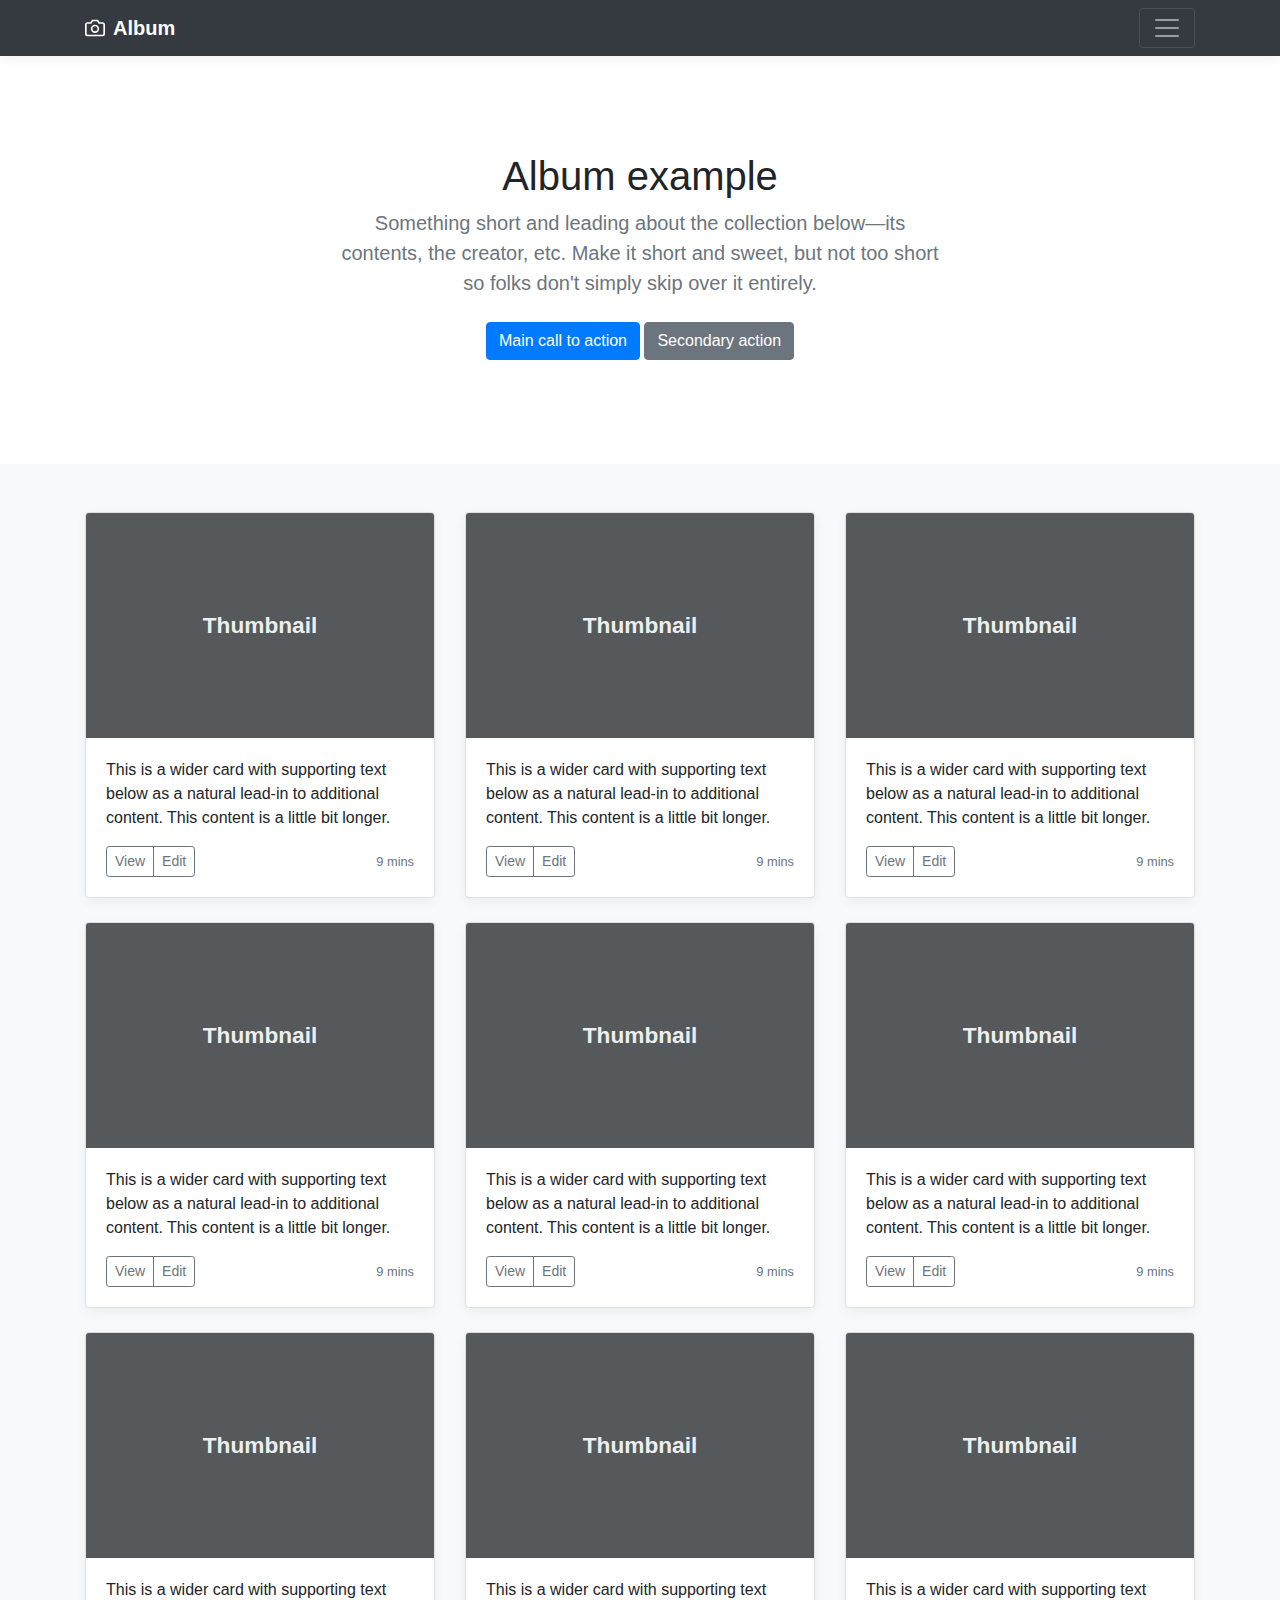
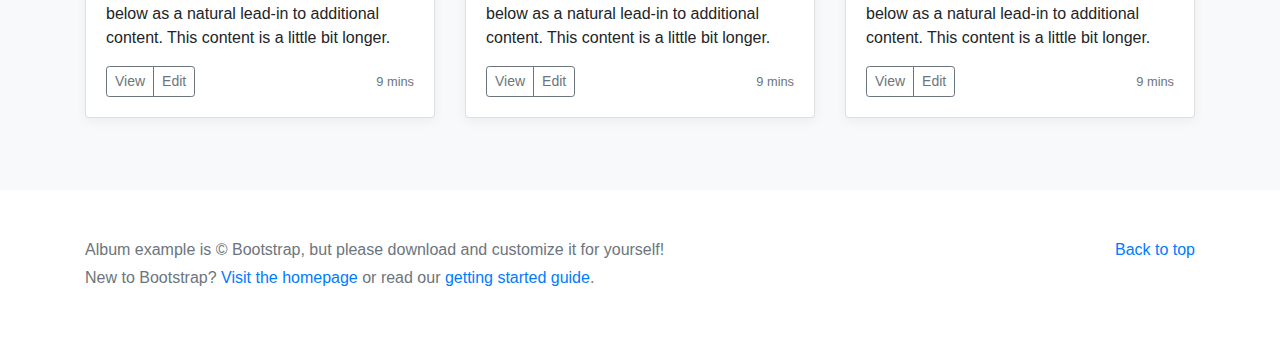
<file: static/bootstrap.html>
<!doctype html>
<html lang="en">
  <head>
    <meta charset="utf-8">
    <meta name="viewport" content="width=device-width, initial-scale=1, shrink-to-fit=no">
    <meta name="description" content="">
    <meta name="author" content="">
    <link rel="icon" href="/docs/4.0/assets/img/favicons/favicon.ico">

    <title>Album example for Bootstrap</title>

    <!-- Bootstrap core CSS -->
    <link href="bootstrap/bootstrap.min.css" rel="stylesheet">

    <!-- Custom styles for this template -->
    <link href="bootstrap/album.css" rel="stylesheet">
  </head>

  <body>

    <header>
      <div class="collapse bg-dark" id="navbarHeader">
        <div class="container">
          <div class="row">
            <div class="col-sm-8 col-md-7 py-4">
              <h4 class="text-white">About</h4>
              <p class="text-muted">Add some information about the album below, the author, or any other background context. Make it a few sentences long so folks can pick up some informative tidbits. Then, link them off to some social networking sites or contact information.</p>
            </div>
            <div class="col-sm-4 offset-md-1 py-4">
              <h4 class="text-white">Contact</h4>
              <ul class="list-unstyled">
                <li><a href="#" class="text-white">Follow on Twitter</a></li>
                <li><a href="#" class="text-white">Like on Facebook</a></li>
                <li><a href="#" class="text-white">Email me</a></li>
              </ul>
            </div>
          </div>
        </div>
      </div>
      <div class="navbar navbar-dark bg-dark box-shadow">
        <div class="container d-flex justify-content-between">
          <a href="#" class="navbar-brand d-flex align-items-center">
            <svg xmlns="http://www.w3.org/2000/svg" width="20" height="20" viewBox="0 0 24 24" fill="none" stroke="currentColor" stroke-width="2" stroke-linecap="round" stroke-linejoin="round" class="mr-2"><path d="M23 19a2 2 0 0 1-2 2H3a2 2 0 0 1-2-2V8a2 2 0 0 1 2-2h4l2-3h6l2 3h4a2 2 0 0 1 2 2z"></path><circle cx="12" cy="13" r="4"></circle></svg>
            <strong>Album</strong>
          </a>
          <button class="navbar-toggler" type="button" data-toggle="collapse" data-target="#navbarHeader" aria-controls="navbarHeader" aria-expanded="false" aria-label="Toggle navigation">
            <span class="navbar-toggler-icon"></span>
          </button>
        </div>
      </div>
    </header>

    <main role="main">

      <section class="jumbotron text-center">
        <div class="container">
          <h1 class="jumbotron-heading">Album example</h1>
          <p class="lead text-muted">Something short and leading about the collection below—its contents, the creator, etc. Make it short and sweet, but not too short so folks don't simply skip over it entirely.</p>
          <p>
            <a href="#" class="btn btn-primary my-2">Main call to action</a>
            <a href="#" class="btn btn-secondary my-2">Secondary action</a>
          </p>
        </div>
      </section>

      <div class="album py-5 bg-light">
        <div class="container">

          <div class="row">
            <div class="col-md-4">
              <div class="card mb-4 box-shadow">
                <img class="card-img-top" data-src="holder.js/100px225?theme=thumb&bg=55595c&fg=eceeef&text=Thumbnail" alt="Card image cap">
                <div class="card-body">
                  <p class="card-text">This is a wider card with supporting text below as a natural lead-in to additional content. This content is a little bit longer.</p>
                  <div class="d-flex justify-content-between align-items-center">
                    <div class="btn-group">
                      <button type="button" class="btn btn-sm btn-outline-secondary">View</button>
                      <button type="button" class="btn btn-sm btn-outline-secondary">Edit</button>
                    </div>
                    <small class="text-muted">9 mins</small>
                  </div>
                </div>
              </div>
            </div>
            <div class="col-md-4">
              <div class="card mb-4 box-shadow">
                <img class="card-img-top" data-src="holder.js/100px225?theme=thumb&bg=55595c&fg=eceeef&text=Thumbnail" alt="Card image cap">
                <div class="card-body">
                  <p class="card-text">This is a wider card with supporting text below as a natural lead-in to additional content. This content is a little bit longer.</p>
                  <div class="d-flex justify-content-between align-items-center">
                    <div class="btn-group">
                      <button type="button" class="btn btn-sm btn-outline-secondary">View</button>
                      <button type="button" class="btn btn-sm btn-outline-secondary">Edit</button>
                    </div>
                    <small class="text-muted">9 mins</small>
                  </div>
                </div>
              </div>
            </div>
            <div class="col-md-4">
              <div class="card mb-4 box-shadow">
                <img class="card-img-top" data-src="holder.js/100px225?theme=thumb&bg=55595c&fg=eceeef&text=Thumbnail" alt="Card image cap">
                <div class="card-body">
                  <p class="card-text">This is a wider card with supporting text below as a natural lead-in to additional content. This content is a little bit longer.</p>
                  <div class="d-flex justify-content-between align-items-center">
                    <div class="btn-group">
                      <button type="button" class="btn btn-sm btn-outline-secondary">View</button>
                      <button type="button" class="btn btn-sm btn-outline-secondary">Edit</button>
                    </div>
                    <small class="text-muted">9 mins</small>
                  </div>
                </div>
              </div>
            </div>

            <div class="col-md-4">
              <div class="card mb-4 box-shadow">
                <img class="card-img-top" data-src="holder.js/100px225?theme=thumb&bg=55595c&fg=eceeef&text=Thumbnail" alt="Card image cap">
                <div class="card-body">
                  <p class="card-text">This is a wider card with supporting text below as a natural lead-in to additional content. This content is a little bit longer.</p>
                  <div class="d-flex justify-content-between align-items-center">
                    <div class="btn-group">
                      <button type="button" class="btn btn-sm btn-outline-secondary">View</button>
                      <button type="button" class="btn btn-sm btn-outline-secondary">Edit</button>
                    </div>
                    <small class="text-muted">9 mins</small>
                  </div>
                </div>
              </div>
            </div>
            <div class="col-md-4">
              <div class="card mb-4 box-shadow">
                <img class="card-img-top" data-src="holder.js/100px225?theme=thumb&bg=55595c&fg=eceeef&text=Thumbnail" alt="Card image cap">
                <div class="card-body">
                  <p class="card-text">This is a wider card with supporting text below as a natural lead-in to additional content. This content is a little bit longer.</p>
                  <div class="d-flex justify-content-between align-items-center">
                    <div class="btn-group">
                      <button type="button" class="btn btn-sm btn-outline-secondary">View</button>
                      <button type="button" class="btn btn-sm btn-outline-secondary">Edit</button>
                    </div>
                    <small class="text-muted">9 mins</small>
                  </div>
                </div>
              </div>
            </div>
            <div class="col-md-4">
              <div class="card mb-4 box-shadow">
                <img class="card-img-top" data-src="holder.js/100px225?theme=thumb&bg=55595c&fg=eceeef&text=Thumbnail" alt="Card image cap">
                <div class="card-body">
                  <p class="card-text">This is a wider card with supporting text below as a natural lead-in to additional content. This content is a little bit longer.</p>
                  <div class="d-flex justify-content-between align-items-center">
                    <div class="btn-group">
                      <button type="button" class="btn btn-sm btn-outline-secondary">View</button>
                      <button type="button" class="btn btn-sm btn-outline-secondary">Edit</button>
                    </div>
                    <small class="text-muted">9 mins</small>
                  </div>
                </div>
              </div>
            </div>

            <div class="col-md-4">
              <div class="card mb-4 box-shadow">
                <img class="card-img-top" data-src="holder.js/100px225?theme=thumb&bg=55595c&fg=eceeef&text=Thumbnail" alt="Card image cap">
                <div class="card-body">
                  <p class="card-text">This is a wider card with supporting text below as a natural lead-in to additional content. This content is a little bit longer.</p>
                  <div class="d-flex justify-content-between align-items-center">
                    <div class="btn-group">
                      <button type="button" class="btn btn-sm btn-outline-secondary">View</button>
                      <button type="button" class="btn btn-sm btn-outline-secondary">Edit</button>
                    </div>
                    <small class="text-muted">9 mins</small>
                  </div>
                </div>
              </div>
            </div>
            <div class="col-md-4">
              <div class="card mb-4 box-shadow">
                <img class="card-img-top" data-src="holder.js/100px225?theme=thumb&bg=55595c&fg=eceeef&text=Thumbnail" alt="Card image cap">
                <div class="card-body">
                  <p class="card-text">This is a wider card with supporting text below as a natural lead-in to additional content. This content is a little bit longer.</p>
                  <div class="d-flex justify-content-between align-items-center">
                    <div class="btn-group">
                      <button type="button" class="btn btn-sm btn-outline-secondary">View</button>
                      <button type="button" class="btn btn-sm btn-outline-secondary">Edit</button>
                    </div>
                    <small class="text-muted">9 mins</small>
                  </div>
                </div>
              </div>
            </div>
            <div class="col-md-4">
              <div class="card mb-4 box-shadow">
                <img class="card-img-top" data-src="holder.js/100px225?theme=thumb&bg=55595c&fg=eceeef&text=Thumbnail" alt="Card image cap">
                <div class="card-body">
                  <p class="card-text">This is a wider card with supporting text below as a natural lead-in to additional content. This content is a little bit longer.</p>
                  <div class="d-flex justify-content-between align-items-center">
                    <div class="btn-group">
                      <button type="button" class="btn btn-sm btn-outline-secondary">View</button>
                      <button type="button" class="btn btn-sm btn-outline-secondary">Edit</button>
                    </div>
                    <small class="text-muted">9 mins</small>
                  </div>
                </div>
              </div>
            </div>
          </div>
        </div>
      </div>

    </main>

    <footer class="text-muted">
      <div class="container">
        <p class="float-right">
          <a href="#">Back to top</a>
        </p>
        <p>Album example is &copy; Bootstrap, but please download and customize it for yourself!</p>
        <p>New to Bootstrap? <a href="../../">Visit the homepage</a> or read our <a href="../../getting-started/">getting started guide</a>.</p>
      </div>
    </footer>

    <!-- Bootstrap core JavaScript
    ================================================== -->
    <!-- Placed at the end of the document so the pages load faster -->
    <script src="bootstrap/jquery-3.2.1.slim.min.js" integrity="sha384-KJ3o2DKtIkvYIK3UENzmM7KCkRr/rE9/Qpg6aAZGJwFDMVNA/GpGFF93hXpG5KkN" crossorigin="anonymous"></script>
    <script src="bootstrap/popper.min.js"></script>
    <script src="bootstrap/bootstrap.min.js"></script>
    <script src="bootstrap/holder.min.js"></script>
  </body>
</html>
</file>
<file: static/bootstrap/album.css>
:root {
  --jumbotron-padding-y: 3rem;
}

.jumbotron {
  padding-top: var(--jumbotron-padding-y);
  padding-bottom: var(--jumbotron-padding-y);
  margin-bottom: 0;
  background-color: #fff;
}
@media (min-width: 768px) {
  .jumbotron {
    padding-top: calc(var(--jumbotron-padding-y) * 2);
    padding-bottom: calc(var(--jumbotron-padding-y) * 2);
  }
}

.jumbotron p:last-child {
  margin-bottom: 0;
}

.jumbotron-heading {
  font-weight: 300;
}

.jumbotron .container {
  max-width: 40rem;
}

footer {
  padding-top: 3rem;
  padding-bottom: 3rem;
}

footer p {
  margin-bottom: .25rem;
}

.box-shadow { box-shadow: 0 .25rem .75rem rgba(0, 0, 0, .05); }
</file>
